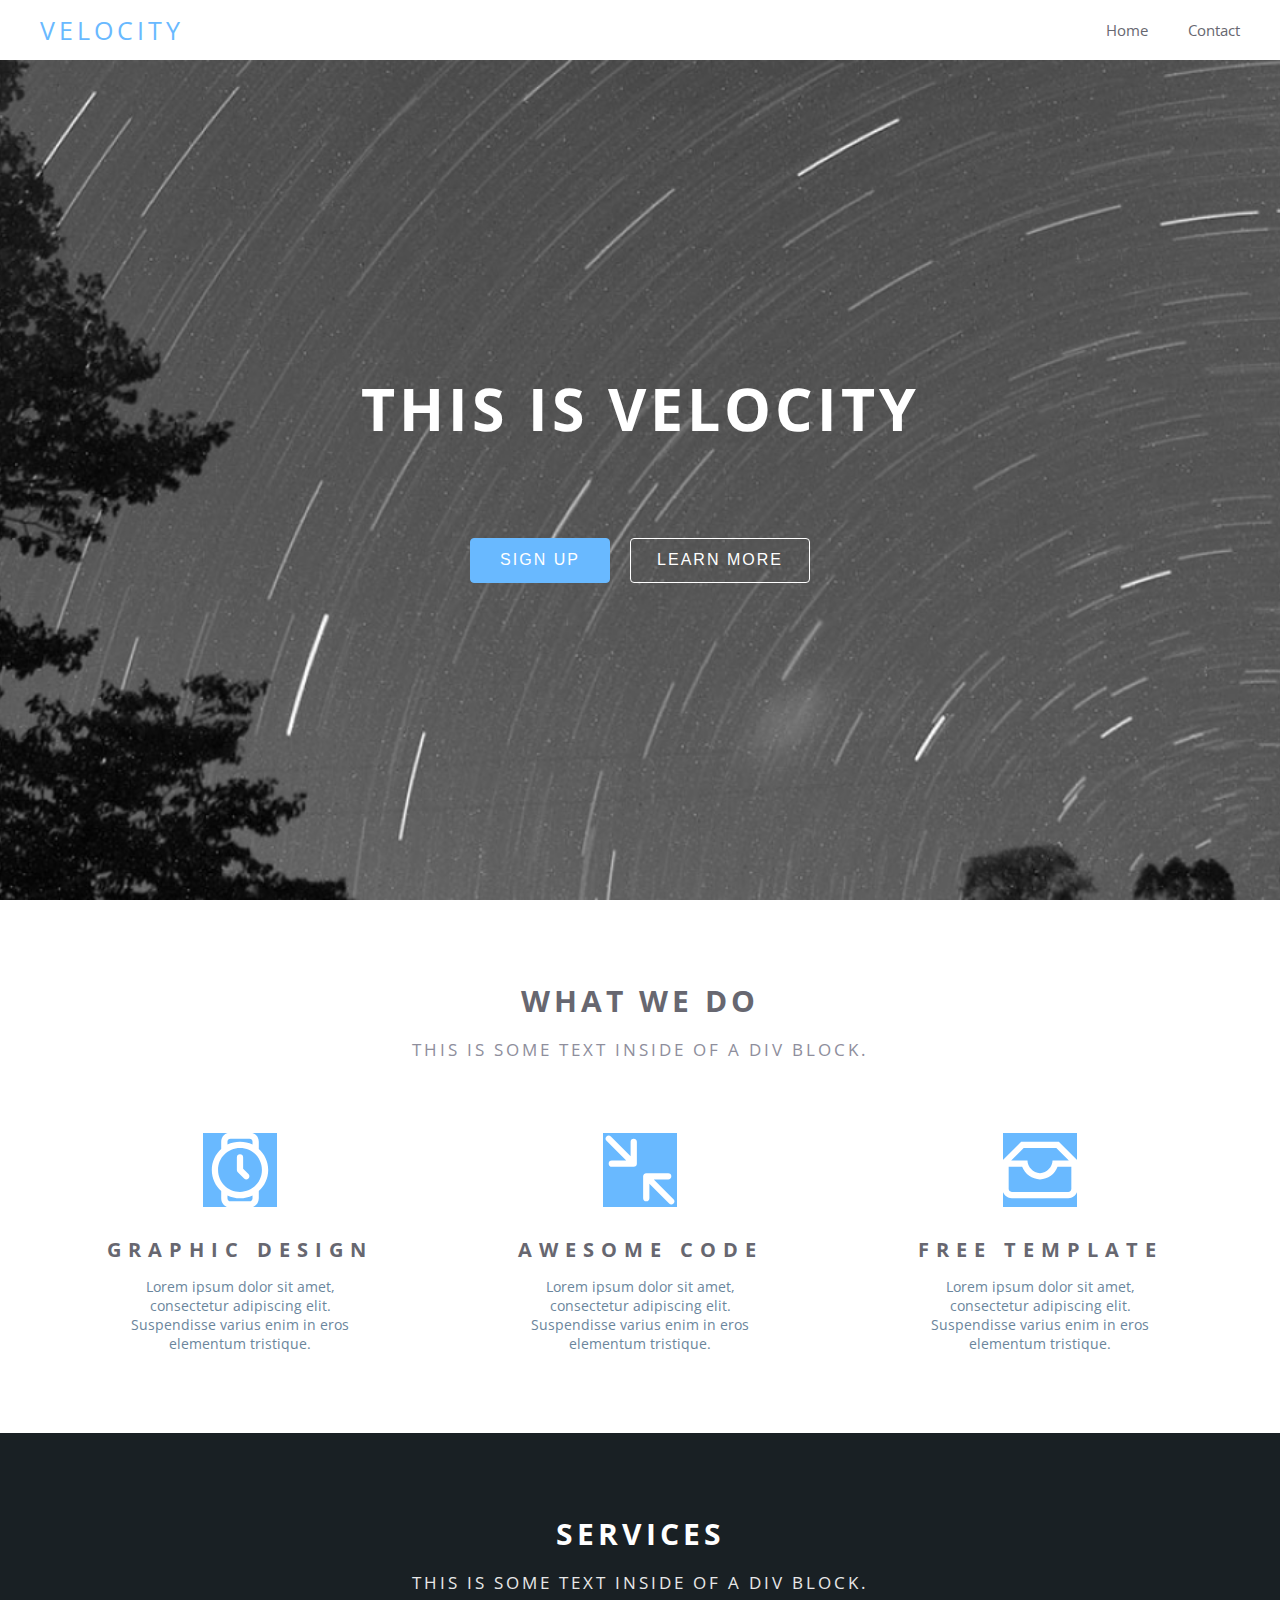
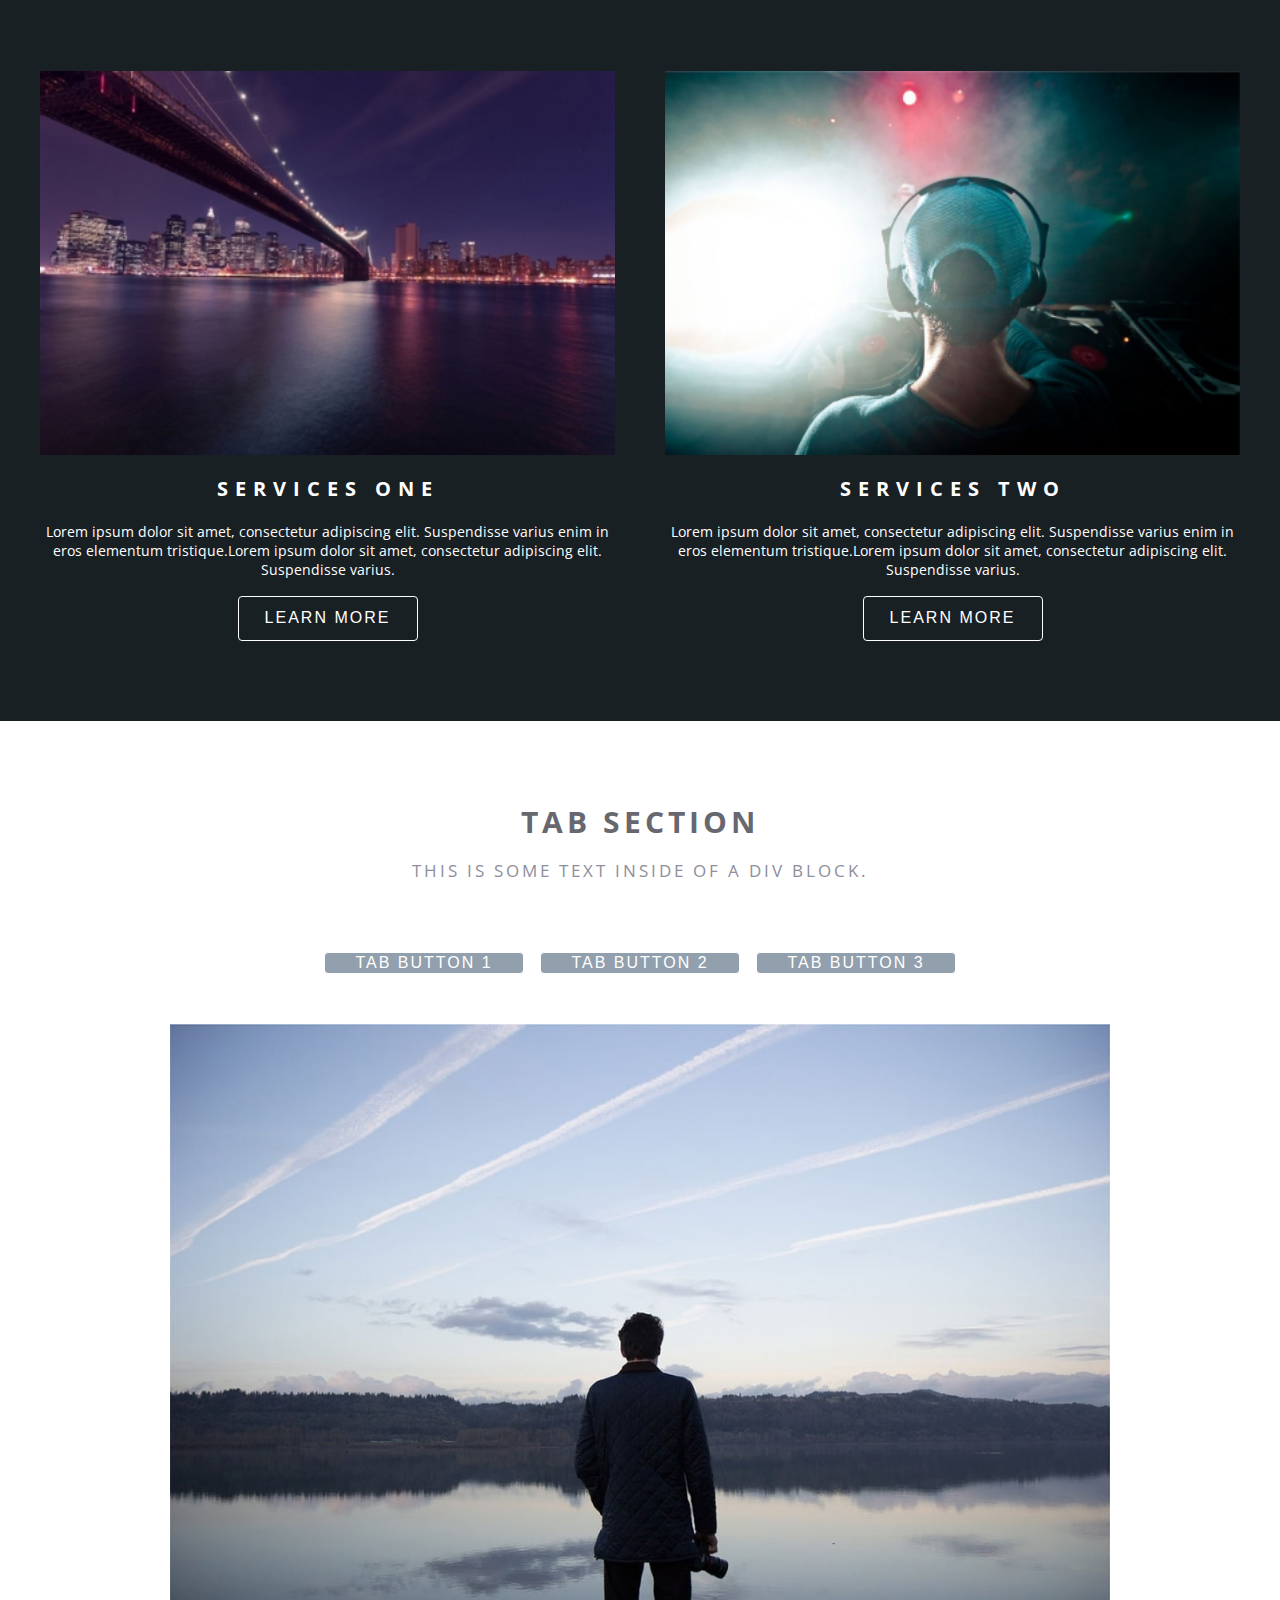
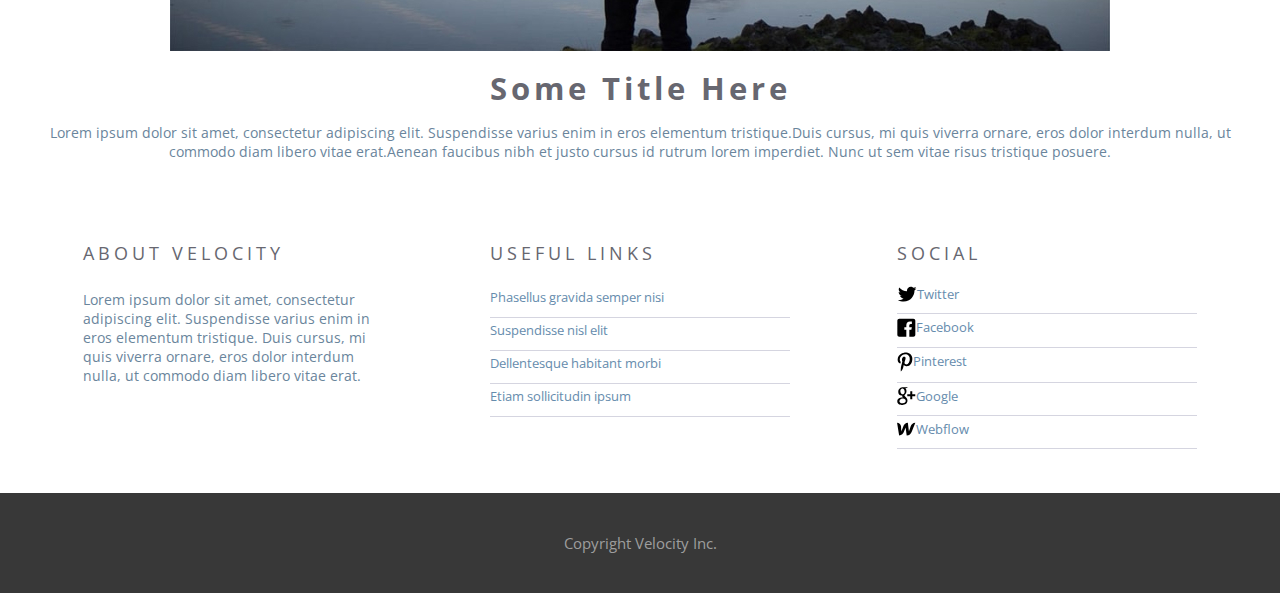
<file: index.html>
<!DOCTYPE html>
<html lang="en">
<head>
    <meta charset="UTF-8">
    <link rel="stylesheet" href="css/style.css">
    <meta http-equiv="X-UA-Compatible" content="IE=edge">
    <meta name="viewport" content="width=device-width, initial-scale=1.0">
    <title>velocity</title>
</head>
<body>
    <header class="header">
        <div class="container">
            <div class="header__inner">
                <div class="header__logo">Velocity</div>

                <nav class="nav">
                    <a class="nav__link" href="#">Home</a>
                    <a class="nav__link" href="#">Contact</a>
                </nav>
            </div>
        </div>
    </header>

    <section class="section">
        <div class="intro">
            <div class="container">
                <div class="intro__inner">
                    <h1 class="intro__title">This is Velocity</h1>

                    <div class="intro__buttons">
                        <button class="intro__sign-up btn">sign up</button>
                        <button class="intro__learn-more btn">Learn more</button>
                    </div>
                </div>
            </div>
        </div>
    </section>

    <section class="section">
        <div class="what-do">
            <div class="container">
                <div class="what-do__inner">
                    <h2 class="what-do__title">what we do</h2>
                    <p class="what-do__subtitle">This is some text inside of a div block.</p>

                    <div class="what-do__block">
                        <div class="what-do__item">
                            <img class="what-do__icon" src="img/what-do/icon-1.svg" alt="">
                            <h4 class="what-do__caption">Graphic Design</h4>
                            <div class="what-do__text">Lorem ipsum dolor sit amet, consectetur adipiscing elit. Suspendisse varius enim in eros elementum tristique.</div>
                        </div> 

                        <div class="what-do__item">
                            <img class="what-do__icon" src="img/what-do/icon-2.svg" alt="">
                            <h4 class="what-do__caption">Awesome code</h4>
                            <div class="what-do__text">Lorem ipsum dolor sit amet, consectetur adipiscing elit. Suspendisse varius enim in eros elementum tristique.</div>
                        </div>

                        <div class="what-do__item">
                            <img class="what-do__icon" src="img/what-do/icon-3.svg" alt="">
                            <h4 class="what-do__caption">free template</h4>
                            <div class="what-do__text">Lorem ipsum dolor sit amet, consectetur adipiscing elit. Suspendisse varius enim in eros elementum tristique.</div>
                        </div>
                    </div>               
                </div>
            </div>    
        </div>        
    </section>

    <section class="section">
        <div class="services">
            <div class="container">
                <div class="services__inner">
                    <h2 class="services__title">services</h2>
                    <p class="services__subtitle">This is some text inside of a div block.</p>
                
                    <div class="services__block">
                        <div class="services__item">
                            <img class="services__img" src="img/servis/img-1.jpg" alt="">
                            <h4 class="services__caption">SERVICES one</h4>
                            <div class="services__text">Lorem ipsum dolor sit amet, consectetur adipiscing elit. Suspendisse varius enim in eros elementum tristique.Lorem ipsum dolor sit amet, consectetur adipiscing elit. Suspendisse varius.</div>
                            <button class="services__button btn">Learn more</button>
                        </div>

                        <div class="services__item">
                            <img class="services__img" src="img/servis/img-2.jpg" alt="">
                            <h4 class="services__caption">SERVICES two</h4>
                            <div class="services__text">Lorem ipsum dolor sit amet, consectetur adipiscing elit. Suspendisse varius enim in eros elementum tristique.Lorem ipsum dolor sit amet, consectetur adipiscing elit. Suspendisse varius.</div>
                            <button class="services__button btn">Learn more</button>
                        </div>
                    </div>
                </div>
            </div>
        </div>
    </section>

    <section class="section">
        <div class="tab">
            <div class="container">
                <div class="tab__inner">
                    <h2 class="tab__title">Tab Section</h2>
                    <p class="tab__subtitle">This is some text inside of a div block.</p>
             
                    <div class="tab__buttons">
                        <button class="tab__button btn">Tab Button 1</button>
                        <button class="tab__button btn">Tab Button 2</button>
                        <button class="tab__button btn">Tab Button 3</button>
                    </div>
                    <div class="tab__section">
                        <div><img class="tab__img" src="img/tab/img.jpg"></div>
                        <h3 class="tab__section__title">Some Title Here</h3>
                        <div class="tab__section__text">Lorem ipsum dolor sit amet, consectetur adipiscing elit. Suspendisse varius enim in eros elementum tristique.Duis cursus, mi quis viverra ornare, eros dolor interdum nulla, ut commodo diam libero vitae erat.Aenean faucibus nibh et justo cursus id rutrum lorem imperdiet. Nunc ut sem vitae risus tristique posuere.</div>
                    </div>
                </div>
            </div>    
        </div>        
    </section>

    <section class="section">
        <div class="aside">
            <div class="container">
                <div class="aside__inner">
                    <div class="aside__item">
                        <div class="aside__about">
                            <div class="about__title">about velocity</div>
                            <div class="about__text">Lorem ipsum dolor sit amet, consectetur adipiscing elit. Suspendisse varius enim in eros elementum tristique. Duis cursus, mi quis viverra ornare, eros dolor interdum nulla, ut commodo diam libero vitae erat.</div>
                        </div>
                    </div>

                    <div class="aside__item">
                        <div class="aside__useful-links">
                            <div class="useful-links__title">useful links</div>
                            <div class="useful-links__block">
                                <a class="useful-link" href="#">Phasellus gravida semper nisi</a>
                                <a class="useful-link" href="#">Suspendisse nisl elit</a>
                                <a class="useful-link" href="#">Dellentesque habitant morbi</a>
                                <a class="useful-link" href="#">Etiam sollicitudin ipsum</a>
                            </div>
                        </div>
                    </div>

                    <div class="aside__item">
                        <div class="aside__social">
                            <div class="social__title">social</div>
                            <div class="social__block">
                                <div class="social__link"><a class="link" href="#"><img src="img/nav/icon-1.svg"> Twitter</a></div>
                                <div class="social__link"><a class="link" href="#"><img src="img/nav/icon-2.svg"> Facebook</a></div>
                                <div class="social__link"><a class="link" href="#"><img src="img/nav/icon-3.svg"> Pinterest</a></div>
                                <div class="social__link"><a class="link" href="#"><img src="img/nav/icon-4.svg"> Google</a></div>
                                <div class="social__link"><a class="link" href="#"><img src="img/nav/icon-5.svg"> Webflow</a></div>
                            </div>
                        </div>
                    </div>
                </div>
            </div>    
        </div>        
    </section>

    <footer class="footer">
        <div class="footer__text">Copyright Velocity Inc.</div>
    </footer>
</body>
</html>
</file>
<file: css/style.css>
@import url('https://fonts.googleapis.com/css2?family=Open+Sans&display=swap');

body {
    margin: 0;
    padding: 0;

    font-family: 'Open Sans';
    font-style: normal;
    font-weight: 400;

    background: #FFF;
}

h1, h2, h3, h4 {
    margin: 0;
    letter-spacing: 4px;
    text-align: center;
}

p {
    margin: 0;
}

.btn {
    cursor: pointer;

    padding: 0;
    height: 45px;

    border-radius: 4px;
    box-sizing: border-box;
    border: 1px solid #FFFFFF;

    font-size: 16px;
    text-align: center;
    letter-spacing: 2px;
    text-transform: uppercase;
    color: #FFFFFF;

    transition: background-color 0.3s ease, color 0.3s ease, border 0.3s ease;
}

.container {
    width: 100%;
    max-width: 1200px;
    margin: 0 auto;
}

.header {
    width: 100%;
    height: 60px;
    position: absolute;

    background: #FFF;
    top: 0;
    left: 0;
    right: 0;
    z-index: 1000;
}

.header__inner {
    height: 60px;

    display: flex;
    justify-content: space-between;
    align-items: center;
}

.nav {
    display: flex;
    align-items: center;
}

.header__logo {
    font-size: 25px;
    line-height: 25px;

    letter-spacing: 4px;
    text-transform: uppercase;

    color: #69B9FF;
}

.nav__link {
    margin-left: 40px;

    font-size: 15px;
    line-height: 20px;
    color: #676770;
    text-decoration: none;
    transition: color 0.3s ease;
}

.nav__link:hover {
    color: #0082F3;
}



.intro {
    width: 100%;
    height: calc(100vh - 60px);
    background: url("../img/header/img.jpg") no-repeat center top / cover;
    margin-top: 60px;

    display: flex;
    align-items: center;
}

.intro__title {
    font-size: 59px;
    line-height: 60px;

    text-transform: uppercase;

    color: #FFFFFF;
}

/*buttons*/
.intro__buttons {
    margin-top: 100px;

    display: flex;
    flex-direction: row;
    justify-content: center;
}

.intro__sign-up {
    width: 140px;
    margin: 0 20px 0 0;

    border: 1px solid #69B9FF;
    background-color: #69B9FF;
}

.intro__sign-up:hover {
    background-color: transparent;
    color: #69B9FF;
}

.intro__learn-more {
    width: 180px;
    background-color: transparent;
}

.intro__learn-more:hover {
    border: 1px solid #69B9FF;
    background-color: #69B9FF;
    color: #FFFFFF;
}



/*what-do*/
.what-do__inner {
    margin: 80px 0;
}

.what-do__title {
    font-size: 30px;
    text-transform: uppercase;
    color: #676770;
}

.what-do__subtitle {
    margin: 17px 0 62px;

    font-size: 17px;
    text-align: center;
    letter-spacing: 3px;
    text-transform: uppercase;
    color: #8E8E9C;
}

.what-do__block {
    display: grid;
    grid-template-columns: 1fr 1fr 1fr;

    grid-row-gap: 20px;
}

.what-do__item {
    display: flex;
    flex-direction: column;

    align-items: center;
    text-align: center;
    justify-content: center;
}


.what-do__caption {
    margin: 19px 0 14px;

    font-size: 20px;

    letter-spacing: 7px;
    text-transform: uppercase;
    color: #676770;
}

.what-do__text {
    max-width: 268px;

    font-size: 14px;
    color: #6A859C;
}



/*services*/
.services {
    background: #192024
}

.services__inner {
    padding: 80px 0;
}

.services__title {
    font-size: 30px;  
    text-transform: uppercase;
    color: #FFFFFF;
}

.services__subtitle {
    margin: 17px 0 77px;

    font-size: 17px;
    
    text-align: center;
    letter-spacing: 3px;
    text-transform: uppercase;
    color: #E8E8E8;
}

.services__block {
    display: grid;
    grid-template-columns: 1fr 1fr;

    grid-column-gap: 50px;
    grid-row-gap: 60px;
}

.services__item {
    display: flex;
    flex-direction: column;

    justify-content: center;
    text-align: center;
}

.services__img {
    width: 100%;
}

.services__caption {
    margin: 20px 0;

    font-size: 20px;

    letter-spacing: 7px;
    text-transform: uppercase;

    color: #FFFFFF;
}

.services__text {
    margin-bottom: 17px;

    font-size: 14px; 
    color: #FFFFFF;
}

.services__button {
    margin: 0 auto;

    width: 180px;
    background-color: transparent;
}

.services__button:hover {
    background-color: #FFFFFF;
    color: #192024;
}



/*Tab Section*/
.tab__inner {
    margin: 80px 0;
    display: flex;
    flex-direction: column;
    justify-content: center;
}

.tab__title {
    font-size: 30px;
    text-transform: uppercase;
    color: #676770;
}

.tab__subtitle {
    margin: 17px 0 70px;

    font-size: 17px;

    text-align: center;
    letter-spacing: 3px;
    text-transform: uppercase;  
    color: #8E8E9C;
}

.tab__buttons {
    margin: 0 auto 50px;

    display: grid;
    grid-template-columns: 1fr 1fr 1fr;

    grid-column-gap: 16px;
    grid-row-gap: 20px;
}

.tab__button {
    width: 200px;
    height: 22px;

    font-size: 16px;
    text-align: center;
    letter-spacing: 2px;
    text-transform: uppercase;
    color: #FFFFFF;

    background: #92A0AD;;
    border-radius: 4px;
}

.tab__button:hover {
    background: #2E80B6;
}

.tab__img {
    width: 100%;
    max-width: 940px;

    display: block;
    margin: 0 auto; 
}

.tab__section__title {
    margin: 16px 0 14px;

    font-size: 31px;
    color: #676770;
}

.tab__section__text {
    font-size: 14px;

    text-align: center;
    color: #6A859C;
}



.aside__inner {
    margin-bottom: 40px;

    display: grid;
    grid-template-columns: 1fr 1fr 1fr;

    grid-column-gap: 20px;
    grid-row-gap: 30px;
}

.aside__item {
    margin: 0 auto;
    width: 300px;
}

.about__title {
    margin-bottom: 25px;

    font-size: 18px;
    letter-spacing: 4px;
    text-transform: uppercase;
    
    color: #676770;
}

.about__text {
    font-size: 14px;
    color: #6A859C;
}


.useful-links__title {
    margin-bottom: 20px;

    font-size: 18px;
    letter-spacing: 4px;
    text-transform: uppercase;
    
    color: #676770;
}

.useful-link {
    font-size: 13px;

    color: #668CAD;
    text-decoration: none;
}

.useful-link::after {
    margin-top: 10px;
    content: '';
    background-color: #D5D5E0;
    height: 1px;
    display: block;
  }

.social__title {
    margin-bottom: 20px;

    font-size: 18px;
    letter-spacing: 4px;
    text-transform: uppercase;
    
    color: #676770;
}

.social__block {
    display: flex;
    flex-direction: column;
}

.link {
    font-size: 13px;

    display: flex;
    color: #668CAD;
    text-decoration: none;
}

.social__link::after {
    margin: 10px 0 4px;

    content: '';
    background-color: #D5D5E0;
    height: 1px;
    display: block;
  }


/*footer*/
.footer {
    height: 100px;

    display: flex;
    justify-content: center;
    align-items: center;

    background: #383838;
}

.footer__text {
    font-size: 15px;

    color: #9E9E9E;
}



@media (max-width: 1260px) {

    .container {
        width: 100%;
        max-width: 960px;
    }


    .intro__title {
        font-size: 55px;
    }


    .what-do__inner {
        margin: 70px 0;
    }

    .what-do__title {
        font-size: 26px;
    }

    .what-do__subtitle {
        margin: 17px 0 50px;

        font-size: 16px;
    }


    .services__inner {
        padding: 70px 0;
    }

    .services__title {
        font-size: 26px;
    }

    .services__subtitle {
        margin: 17px 0 60px;

        font-size: 16px;
    }

    .services__block {
        grid-template-columns: 1fr 1fr;
    
        grid-column-gap: 30px;
    }


    .tab__inner {
        margin: 70px 0;
    }

    .tab__title {
        font-size: 26px;
    }

    .tab__subtitle {
        margin: 17px 0 60px;

        font-size: 16px;
    }

    .tab__section__title {
        margin: 12px 0 10px;

        font-size: 28px;
    }


    .footer {
        height: 80px;
    }
}

@media (max-width: 980px) {

    .container {
        width: 100%;
        max-width: 720px;
    }


    .what-do__inner {
        margin: 60px 0;
    }

    .what-do__block {
        grid-template-columns: 1fr 1fr;
    }

    .what-do__item:last-child {
        grid-column: span 2;
        margin: auto;
    }


    .services__inner {
        padding: 60px 0;
    }

    .services__block {
        grid-template-columns: 1fr;
    }

    .services__caption {
        margin: 16px 0;
    }


    .tab__inner {
        margin: 60px 0;
    }


    .aside__inner {
        grid-template-columns: 1fr 1fr;
    }

    .aside__item:last-child {
        grid-column: span 2;
        margin: auto;
    }
}

@media (max-width: 768px) {

    .container {
        width: calc(100% - 40px);
    }


    .intro__buttons {
        margin-top: 80px;
    }


    .what-do__inner {
        margin: 50px 0;
    }

    .what-do__title {
        font-size: 24px;
    }

    .what-do__subtitle {
        margin: 14px 0 45px;
        font-size: 12px;
    }

    .what-do__block {
        grid-template-columns: 1fr;
    }
    
    .what-do__item:last-child {
        grid-column: span 1;
    }


    .services__inner {
        padding: 50px 0;
    }

    .services__title {
        font-size: 24px;
    }

    .services__subtitle {
        margin: 14px 0 45px;
        font-size: 12px;
    }


    .tab__inner {
        margin: 50px 0;
    }

    .tab__title {
        font-size: 24px;
    }

    .tab__subtitle {
        margin: 14px 0 45px;
        font-size: 12px;
    }

    .tab__section__title {
        margin: 10px 0 8px;
        font-size: 24px;
    }

    .tab__buttons {
        grid-template-columns: 1fr 1fr;
    }

    .tab__button {
        width: 250px;
        height: 24px;
    }

    .tab__button:last-child {
        grid-column: span 2;
        margin: auto;
    }


    .aside__inner {
        grid-template-columns: 1fr;
    }

    .aside__item:last-child {
        grid-column: span 1;
    }


    .footer {
        height: 70px;
    }

    .footer__text {
        font-size: 13px;
    }
}

@media (max-width: 540px) {

    .header__logo {
        font-size: 22px;
        line-height: 22px;
    }

    .nav__link {
        margin-left: 30px;
    }


    .intro__title {
        font-size: 50px;
    }

    .intro__buttons {
        margin-top: 60px;

        flex-direction: column;
    }

    .intro__sign-up {
        margin: 0 auto 30px;

        width: 80%;
    }

    .intro__learn-more {
        margin: 0 auto;

        width: 80%;
    }


    .services__text {
        font-size: 12px;
    }

    .tab__buttons {
        grid-template-columns: 1fr;
    }

    .tab__button:last-child {
        grid-column: span 1;
    }


    .about__title {
        margin-bottom: 18px;
    }

    .about__text {
        font-size: 12px;
    }

    .useful-links__title {
        margin-bottom: 16px;
    }

    .social__title {
        margin-bottom: 16px;
    }
}
</file>
